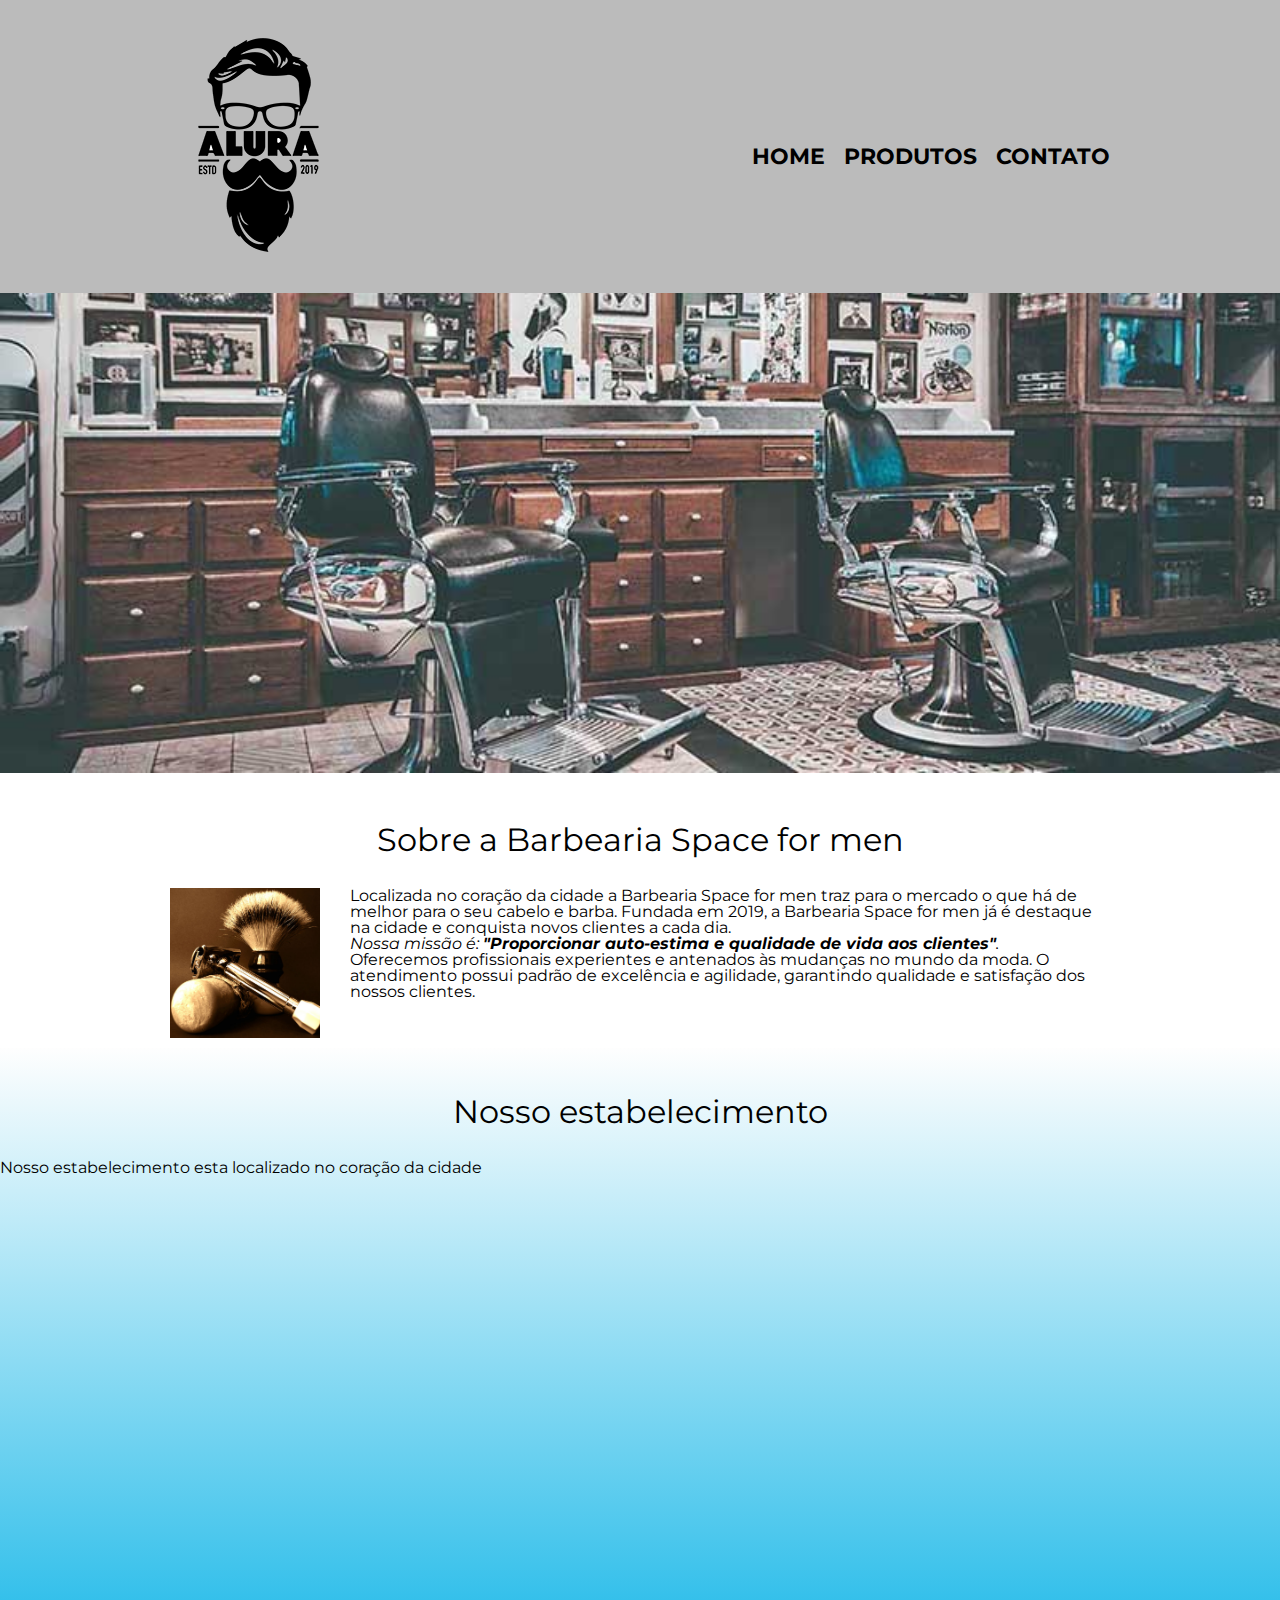
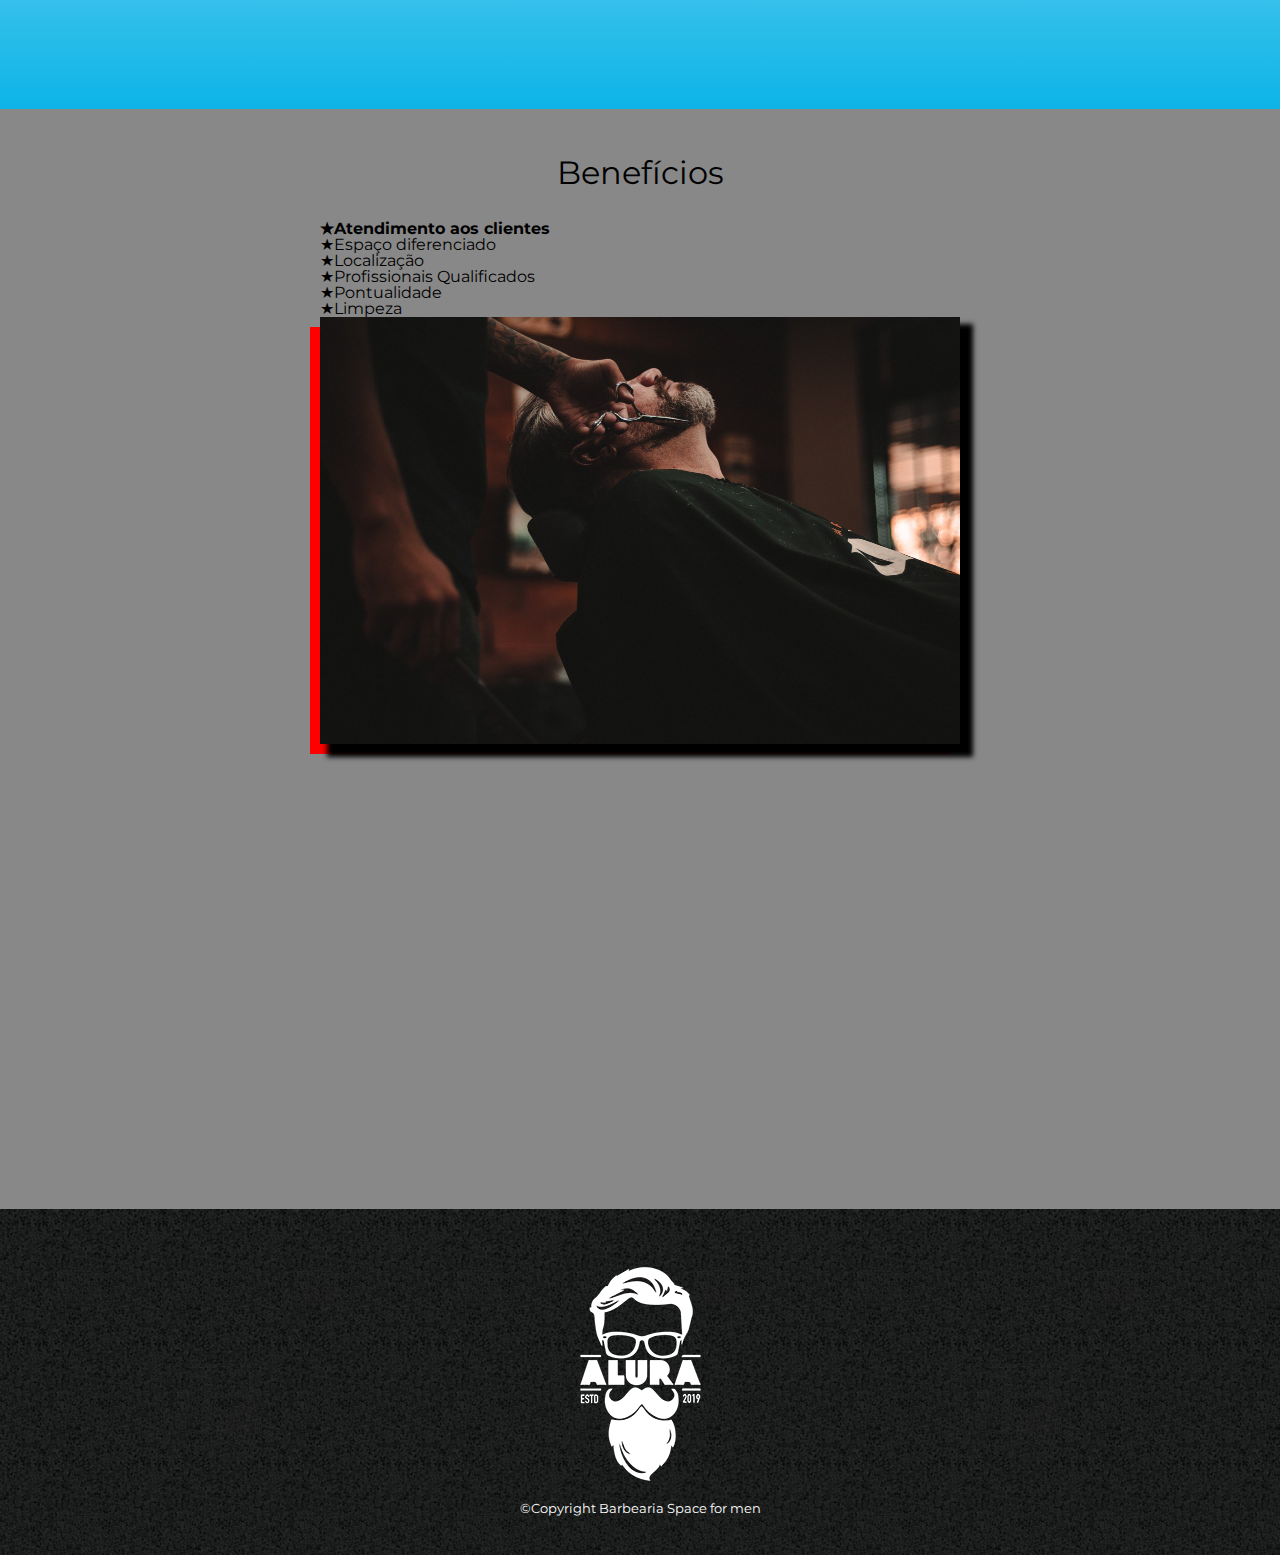
<file: index.html>
<!DOCTYPE html>
<html lang="pt-br">

<head>
    <meta charset="UTF-8">
    <meta name="viewport" content="width=device-width, initial-scale=1.0">
    <title>Space for men</title>
    <link rel="stylesheet" href="reset.css">
    <link rel="preconnect" href="https://fonts.googleapis.com">
    <link rel="preconnect" href="https://fonts.gstatic.com" crossorigin>
    <link href="https://fonts.googleapis.com/css2?family=Montserrat:ital,wght@0,100..900;1,100..900&display=swap"
        rel="stylesheet">
    <link rel="stylesheet" href="style.css">
</head>

<body>

    <header>
        <div class="caixa">
            <h1><img src="./logo.png" alt="logo"></h1>

            <nav>
                <ul>
                    <li><a href="index.html">Home</a></li>
                    <li><a href="produtos.html">Produtos</a></li>
                    <li><a href="contato.html">Contato</a></li>
                </ul>

            </nav>
        </div>
    </header>

    <img src="./banner.jpg" alt="banner" class="banner">

    <main>



        <section class="principal">

            <h2 class="titulo-centralizado"> Sobre a Barbearia Space for men</h2>

            <img src="./utensilios.jpg" alt="utensilios" class="utensilios">

            <p>Localizada no coração da cidade a Barbearia Space for men traz para o mercado o que há de melhor para o
                seu cabelo e barba. Fundada em 2019, a Barbearia Space for men já é destaque na cidade e conquista novos
                clientes a cada dia.</p>

            <p id="missao"><em> Nossa missão é: <strong>"Proporcionar auto-estima e qualidade de vida aos
                        clientes"</strong>.</em></p>

            <p> Oferecemos profissionais experientes e antenados às mudanças no mundo da moda. O atendimento possui
                padrão de excelência e agilidade, garantindo qualidade e satisfação dos nossos clientes.</p>

        </section>


        <section class="mapa">
            <h3 class="titulo-centralizado">Nosso estabelecimento</h3>
            <p>Nosso estabelecimento esta localizado no coração da cidade</p>
            <div class="mapa-conteudo">
            <iframe
                src="https://www.google.com/maps/embed?pb=!1m18!1m12!1m3!1d3654.9830772095206!2d-46.75580492457067!3d-23.64077707874542!2m3!1f0!2f0!3f0!3m2!1i1024!2i768!4f13.1!3m3!1m2!1s0x94ce5303b7b3f8bf%3A0xeda26a4907e87a15!2sBarbearia%20Space%20for%20men!5e0!3m2!1spt-BR!2sbr!4v1713295081409!5m2!1spt-BR!2sbr"
                width="100%" height="450" style="border:0;" allowfullscreen="" loading="lazy"
                referrerpolicy="no-referrer-when-downgrade"></iframe>
            </div>

        </section>

        <section class="beneficios">
            <h3 class="titulo-centralizado">Benefícios</h3>
              
        <div class="conteudo-beneficios">
            <ul class="lista-beneficios">

                <li class="itens">Atendimento aos clientes</li>
                <li class="itens">Espaço diferenciado</li>
                <li class="itens">Localização</li>
                <li class="itens">Profissionais Qualificados</li>
                <li class="itens">Pontualidade</li>
                <li class="itens">Limpeza</li>
            </ul><img src="./beneficios.jpg" alt="beneficios" class="imagembeneficio">
        </div> 

            <div class="video">
                <iframe width="100%" height="315" src="https://www.youtube.com/embed/wcVVXUV0YUY?si=D8ouqWdqZh0Ll0Ys"
                    title="YouTube video player" frameborder="0"
                    allow="accelerometer; autoplay; clipboard-write; encrypted-media; gyroscope; picture-in-picture; web-share"
                    referrerpolicy="strict-origin-when-cross-origin" allowfullscreen></iframe>
            </div>

        </section>

    </main>

    <footer>

        <img src="./logo-branco.png" alt="logo-branco">
        <p class="copy">&copy;Copyright Barbearia Space for men</p>

    </footer>
</body>

</html>
</file>
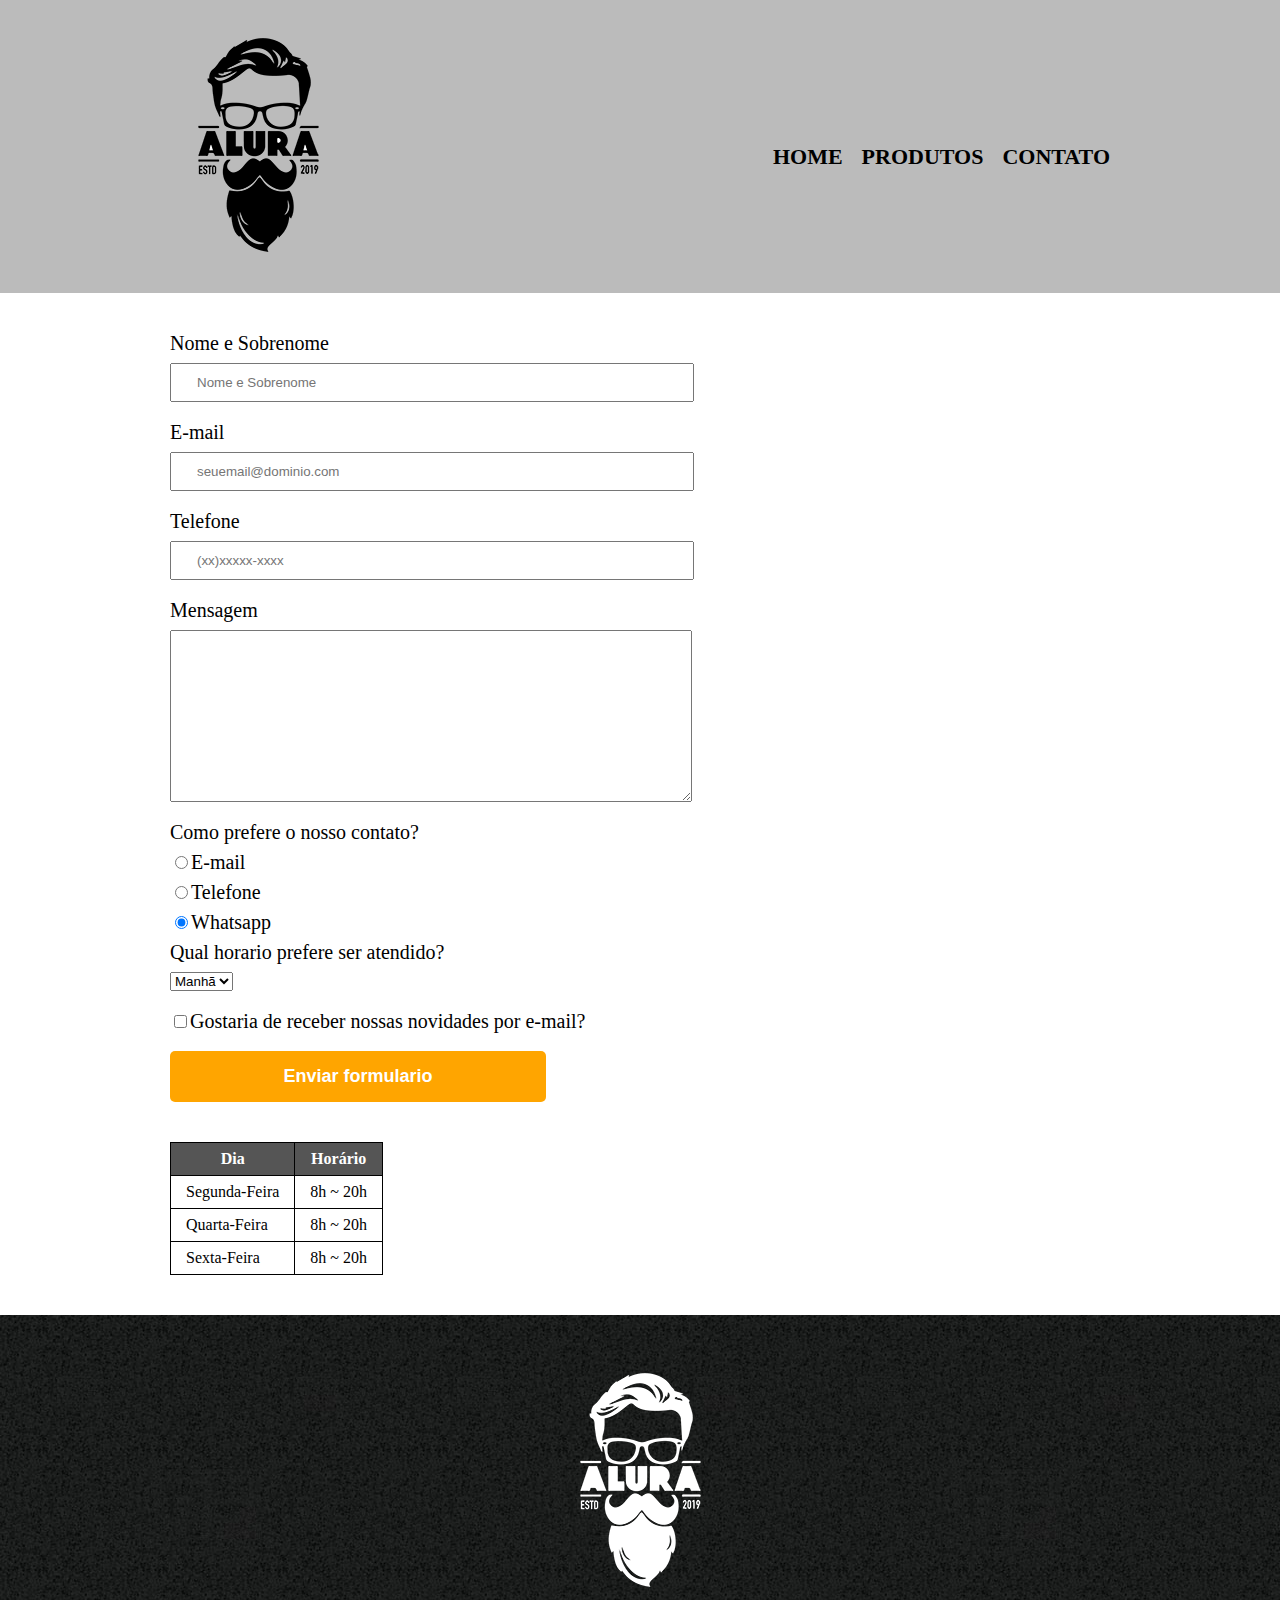
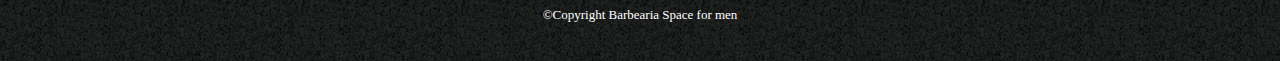
<file: contato.html>
<!DOCTYPE html>
<html lang="pt-br">

<head>
    <meta charset="UTF-8">
    <meta name="viewport" content="width=device-width, initial-scale=1.0">
    <title>Contato - Barbearia Space for men</title>
    <link rel="stylesheet" href="reset.css">
    <link rel="stylesheet" href="contato.css">
</head>

<body>
    <header>
        <div class="caixa">
            <h1><img src="./logo.png" alt="logo"></h1>

            <nav>
                <ul>
                    <li><a href="index.html">Home</a></li>
                    <li><a href="produtos.html">Produtos</a></li>
                    <li><a href="contato.html">Contato</a></li>
                </ul>

            </nav>
        </div>
    </header>

    <main>

        <form action="">

            <label for="nomeSobrenome">Nome e Sobrenome</label>
            <input type="text" id="nomeSobrenome" class="input-padrao" required placeholder="Nome e Sobrenome">

            <label for="email">E-mail</label>
            <input type="email" id="email" class="input-padrao" required placeholder="seuemail@dominio.com">

            <label for="telefone">Telefone</label>
            <input type="tel" id="telefone" class="input-padrao"  cols="30" rows="10" required placeholder="(xx)xxxxx-xxxx">

            <label for="mensagem">Mensagem</label>
            <textarea name="" id="mensagem" cols="30" rows="10" class="input-padrao"></textarea>

            <fieldset>

                <legend>Como prefere o nosso contato?</legend>

                <label for="radio-email"> <input type="radio" name="contato" id="radio-email">E-mail</label>


                <label for="radio-telefone"><input type="radio" name="contato" id="radio-telefone">Telefone</label>


                <label for="radio-whatsapp"><input type="radio" name="contato" id="radio-whatsapp"
                        checked>Whatsapp</label>

            </fieldset>

            <fieldset>

                <legend>Qual horario prefere ser atendido?</legend>
                <select name="" id="">

                    <option value="">Manhã</option>
                    <option value="">Tarde</option>
                    <option value="">Noite</option>



                </select>
            </fieldset>



            <label for="box" class="box"> <input type="checkbox" name="" id="box">Gostaria de receber nossas novidades
                por e-mail?</label>



            <input type="submit" value="Enviar formulario" class="enviar">


        </form>



        <table>
            <thead>
                <tr>

                    <th>Dia</th>
                    <th>Horário</th>

                </tr>

            </thead>

            <tbody>
            <tr>
                <td>Segunda-Feira</td>
                <td>8h ~ 20h</td>
            </tr>
            <tr>
                <td>Quarta-Feira</td>
                <td>8h ~ 20h</td>
            </tr>
            <tr>
                <td>Sexta-Feira</td>
                <td>8h ~ 20h</td>
            </tr>

            </tbody>
        </table>




    </main>

    <footer>

        <img src="./logo-branco.png" alt="logo-branco">
        <p class="copy">&copy;Copyright Barbearia Space for men</p>

    </footer>


</body>

</html>
</file>
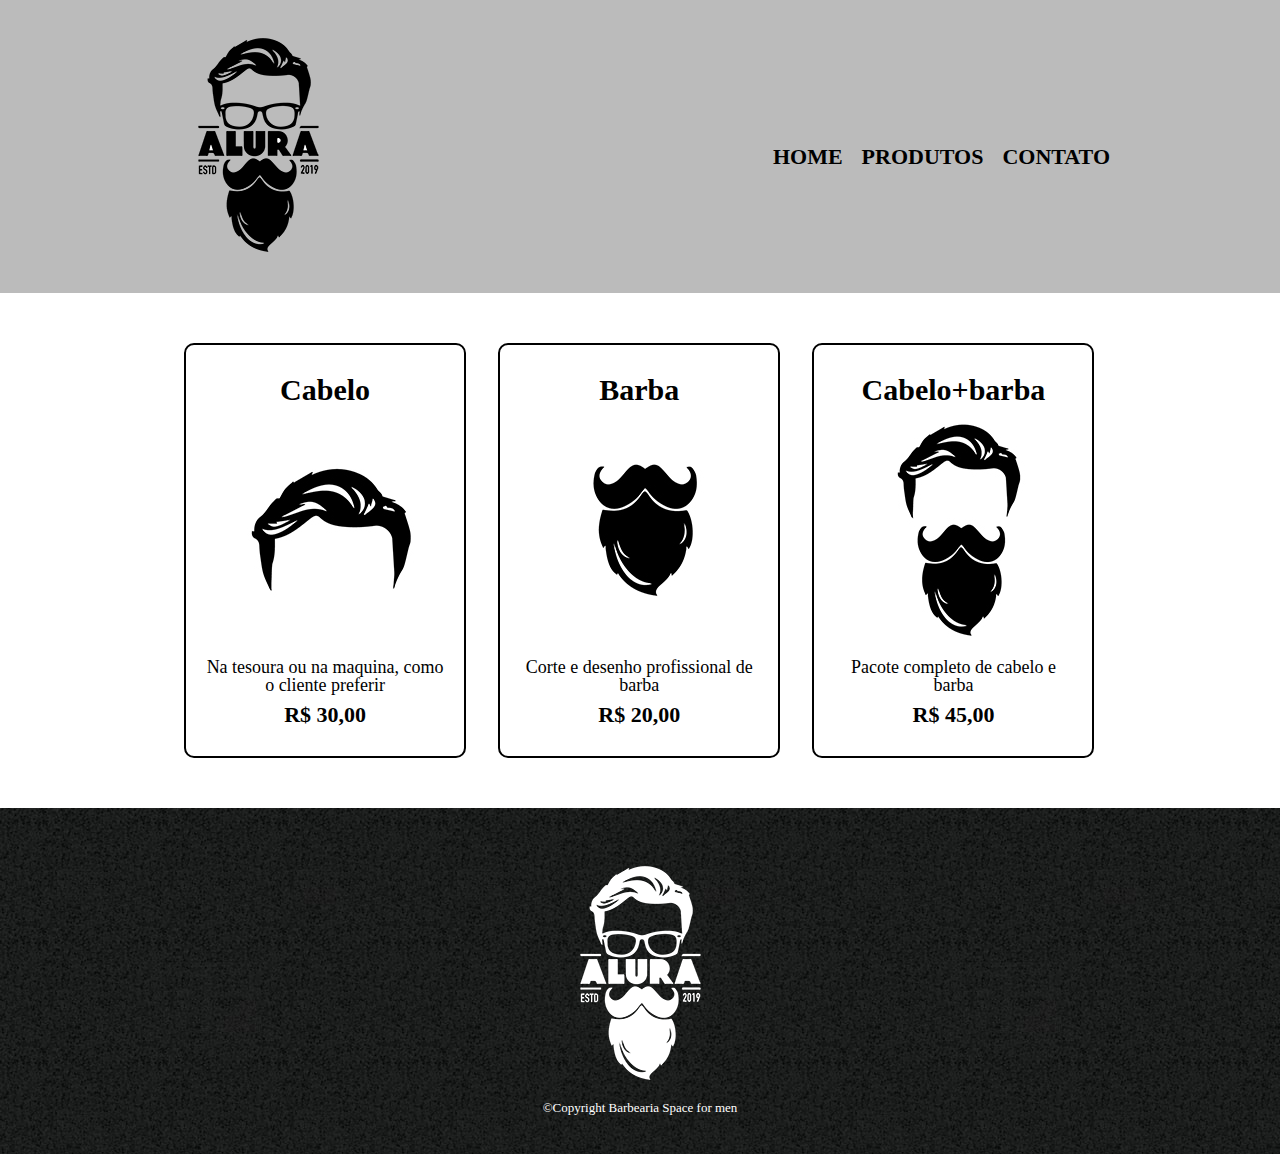
<file: produtos.html>
<!DOCTYPE html>
<html lang="pt-br">
<head>
    <meta charset="UTF-8">
    <meta name="viewport" content="width=device-width, initial-scale=1.0">
     <link rel="stylesheet" href="reset.css">
    <link rel="stylesheet" href="produto.css">
    <title>Produto - Barbearia Space for men</title>
</head>
<body>

    <header>
        <div class="caixa">
        <h1><img src="./logo.png" alt="logo"></h1>

        <nav>
        <ul>
            <li><a href="index.html">Home</a></li>
            <li><a href="produtos.html">Produtos</a></li>
            <li><a href="contato.html">Contato</a></li>
        </ul>

        </nav>
        </div>
    </header>


    <main>

        <ul class="produto">
         <li>

            <h2>Cabelo</h2>
            <img src="./cabelo.jpg" alt="cabelo">
            <p class="produto-descricao">Na tesoura ou na maquina, como o cliente preferir</p>
            <p class="produto-preco">R$ 30,00</p>
        </li>
         <li>
           <h2> Barba</h2>
           <img src="./barba.jpg" alt="barba">
           <p class="produto-descricao">Corte e desenho profissional de barba</p>
           <p class="produto-preco">R$ 20,00</p>
        </li>
         <li>
           <h2>Cabelo+barba</h2>
           <img src="./cabelo+barba.jpg" alt="cabelo + barba">
           <p class="produto-descricao">Pacote completo de cabelo e barba</p>
           <p class="produto-preco">R$ 45,00</p>
        </li>


        </ul>




    </main>

    <footer>

        <img src="./logo-branco.png" alt="logo-branco">
        <p class="copy">&copy;Copyright  Barbearia Space for men</p>

    </footer>




    
</body>
</html>
</file>
<file: style.css>
body{
 
     font-family: "Montserrat", sans-serif;
   }

header {
    background-color: #bbbbbb;
    padding: 20px 0;
 }
 
 .caixa {
    position: relative;
    width: 940px;
    margin: 0 auto;
 }
 
 nav {
 
    position: absolute;
    top: 126px;
    right: 0px;
 
 }
 
 nav li {
    display: inline;
    margin: 0 0 0 15px;
 
 
 }
 
 nav a {
 
    text-transform: uppercase;
    color: #000000;
    font-weight: bold;
    font-size: 22px;
    text-decoration: none;
 
 
 }
 nav a:hover{
    color: #c78c19;
 
 }

 .banner{
   width: 100%;
 }



 .titulo-centralizado{
   text-align: center;
   font-size: 2em;
   margin: 0 0  1em;
   clear: left;
 }

 .utensilios{
   width: 150px;
   float: left;
  margin: 0 30px 30px 0;
 }

 .principal{
  margin: 0 0 1em;
  padding: 3em 0;
  background-color: #ffffff;
  width: 940px;
  margin: 0 auto;
 }

 .principal strong{
   font-weight: bold;
 }

 .principal em{
   font-style: italic;
 }

 .mapa{
  padding: 3em 0;
  background: linear-gradient(#fefefe, #0db4e7);
 }

 .mapa p{
  margin: 0 0 2em;
 }

 .mapa-conteudo{
  width: 940px;
  margin: 0 auto;
 }

 .beneficios{
  padding: 3em 0;
  background-color: #888888;

 }

 .conteudo-beneficios{
  width: 640px;
  margin: 0 auto;
 }


.lista-beneficios{
  width: 40%;
  display: inline-block;
  vertical-align: top;
}

.itens{
  line-height: 2,5;
}
.itens:first-child{
  font-weight: bold;
}

.itens::before{
  content: "★";

}

 .imagembeneficio{
   width: 60%;
   box-shadow: 10px 10px 5px 3px black, -10px 10px red
 }

 .imagembeneficio:hover{
  opacity: 0.30;
  transition: 950ms;
  
 }

 .video{
  width: 560px;
  margin: 3em auto;
 }


 footer{
   text-align: center;
   background: url(./bg.jpg);
   padding: 40px 0;
}

.copy{
   color: #ffffff;
   font-size: 13px;
}

@media screen and (max-width: 480px) {
    .caixa, .principal, .mapa-conteudo, .conteudo-beneficios, .video{
      width: auto;
    }
  }
 

  .lista-beneficios, .imagembeneficio{
    width: 100%;
  }
</file>
<file: contato.css>
header {
    background-color: #bbbbbb;
    padding: 20px 0;
 }
 
 .caixa {
    position: relative;
    width: 940px;
    margin: 0 auto;
 }
 
 nav {
 
    position: absolute;
    top: 126px;
    right: 0px;
 
 }
 
 nav li {
    display: inline;
    margin: 0 0 0 15px;
 
 
 }
 
 nav a {
 
    text-transform: uppercase;
    color: #000000;
    font-weight: bold;
    font-size: 22px;
    text-decoration: none;
 
 
 }
 nav a:hover{
    color: #c78c19;
 
 }


 main{
    width: 940px;
    margin: 0 auto;
 }

 form{
    margin: 40px 0;
 }

 form label, form legend{
    display: block;
    font-size: 20px;
    margin: 0 0 10px 0;
 }

  .input-padrao{
    display: block;
    margin: 0 0 20px;
    padding: 10px 25px;
    width: 50%;
 }

 .box{
   margin: 20px 0;
 }

 .enviar{
   width: 40%;
   padding: 15px 0;
   background-color: orange;
   color: white;
   font-size: 18px;
   border-radius: 5px;
   font-weight: bolder;
   border: none;
   transition:1s all ;
   cursor: pointer;
 }

 .enviar:hover{
   background:darkorange;
   transform: rotate(5deg) scale(1.1)
 }

 table{
   margin: 20px 0 40px;
 }

 thead{
   background: #555555;
   color: white;
   font-weight: bolder;
 }

 td, th{
   border: solid 1px #000000;
   padding: 8px 15px;
 }

 


 footer{
    text-align: center;
    background: url(/bg.jpg);
    padding: 40px 0;
 }
 
 .copy{
    color: #ffffff;
    font-size: 13px;
 }
</file>
<file: produto.css>
header {
   background-color: #bbbbbb;
   padding: 20px 0;
}

.caixa {
   position: relative;
   width: 940px;
   margin: 0 auto;
}

nav {

   position: absolute;
   top: 126px;
   right: 0px;

}

nav li {
   display: inline;
   margin: 0 0 0 15px;


}

nav a {

   text-transform: uppercase;
   color: #000000;
   font-weight: bold;
   font-size: 22px;
   text-decoration: none;


}
nav a:hover{
   color: #c78c19;

}

.produto{

   width: 940px;
   margin: 0 auto;
   padding: 50px 0;
   
}


.produto li{
   display: inline-block;
   text-align: center;
   width: 30%;
   vertical-align: top;
   margin: 0 1.5%;
   padding: 30px 20px;
   box-sizing: border-box;
   border: solid 2px #000000;
   border-radius: 10px;
}

.produto li:hover{
   border-color: #c78c19;
}

.produto li:active{
   border-color: #088c19;
}


.produto h2{
   font-size: 30px;
   font-weight: bold;
}

.produto li:hover h2{
   font-size: 34px;
}

.produto-descricao{
   font-size: 18px;
}

.produto-preco{
   font-size: 22px;
   font-weight: bold;
   margin: 10px 0 0 0;
}


footer{
   text-align: center;
   background: url(/bg.jpg);
   padding: 40px 0;
}

.copy{
   color: #ffffff;
   font-size: 13px;
}
</file>
